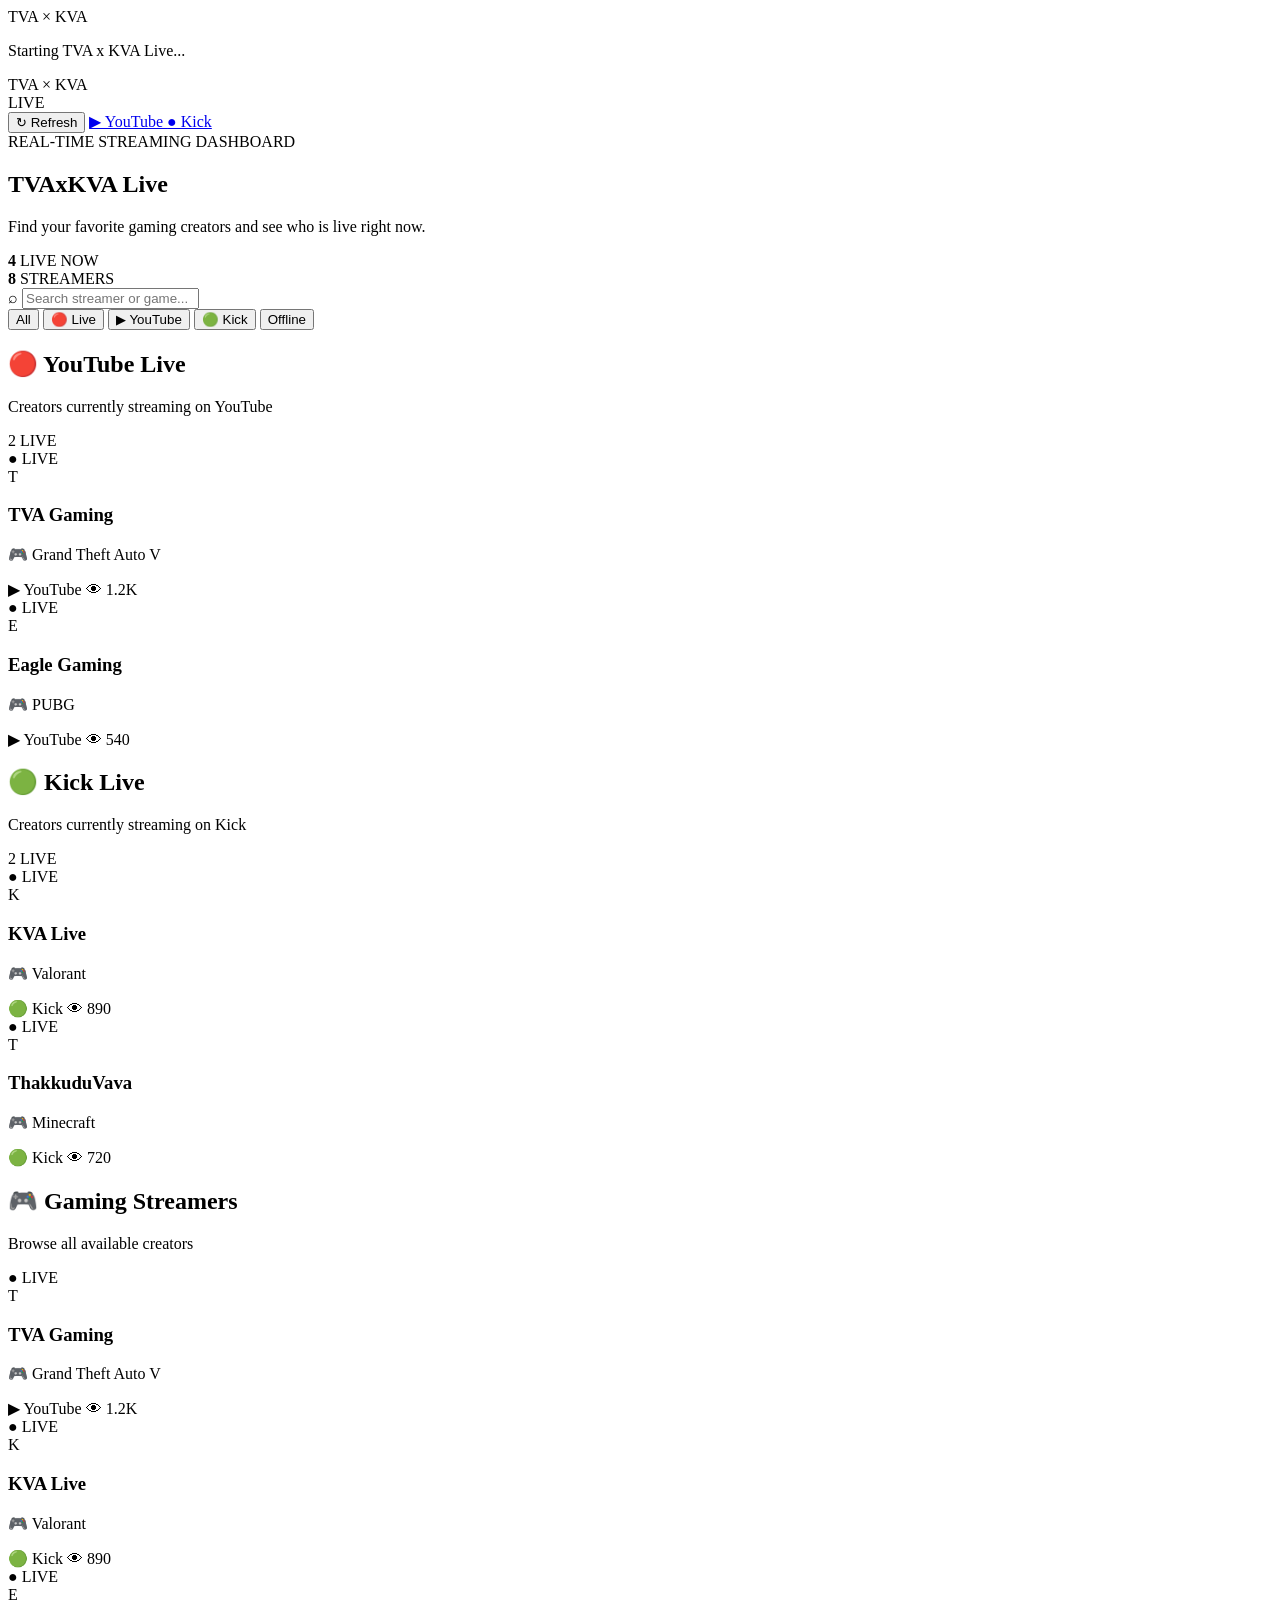
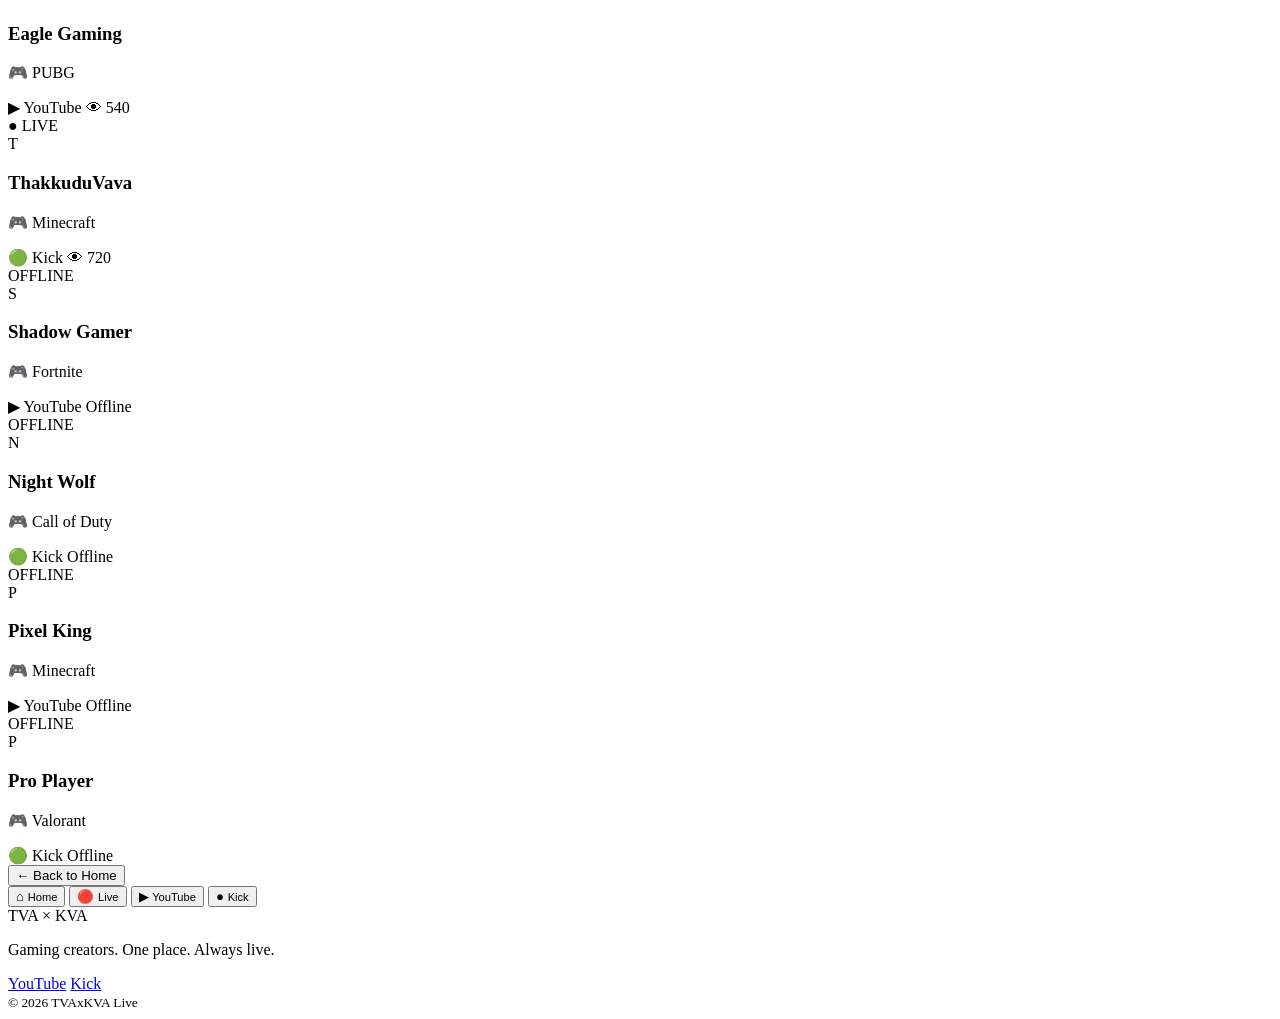
<file: tvaxkva/index.html>
<!DOCTYPE html>
<html lang="en">
<head>
  <meta charset="UTF-8">
  <meta name="viewport" content="width=device-width, initial-scale=1.0">

  <title>TVAxKVA Live</title>
  <meta name="description" content="TVAxKVA Live - Gaming Streamer Dashboard">

  <link rel="stylesheet" href="style.css">
</head>

<body>

  <!-- SPLASH -->
  <div id="splash">
    <div class="splash-glow red"></div>
    <div class="splash-glow green"></div>

    <div class="splash-logo">
      <span class="red-text">TVA</span>
      <span class="x-text">×</span>
      <span class="green-text">KVA</span>
    </div>

    <div class="loader"></div>
    <p>Starting TVA x KVA Live<span id="dots"></span></p>
  </div>

  <!-- APP -->
  <div id="app">

    <!-- HEADER -->
    <header class="header">

      <div class="brand" onclick="showHome()">
        <div class="brand-logo">
          <span class="red-text">TVA</span>
          <span class="x-text">×</span>
          <span class="green-text">KVA</span>
        </div>

        <span class="brand-live">
          <span class="live-dot"></span>
          LIVE
        </span>
      </div>

      <div class="header-actions">

        <button class="refresh-btn" onclick="refreshData()">
          ↻ <span>Refresh</span>
        </button>

        <a href="https://youtube.com" target="_blank" class="platform youtube">
          ▶ YouTube
        </a>

        <a href="https://kick.com" target="_blank" class="platform kick">
          ● Kick
        </a>

      </div>

    </header>

    <!-- MAIN -->
    <main id="main-content">

      <!-- HOME PAGE -->
      <section id="home-page" class="page active">

        <div class="hero">

          <div>
            <div class="hero-badge">
              <span class="live-dot"></span>
              REAL-TIME STREAMING DASHBOARD
            </div>

            <h1>
              TVAxKVA
              <span>Live</span>
            </h1>

            <p>
              Find your favorite gaming creators and see
              who is live right now.
            </p>
          </div>

          <div class="hero-stats">
            <div class="stat">
              <strong id="live-count">0</strong>
              <span>LIVE NOW</span>
            </div>

            <div class="stat">
              <strong id="total-count">0</strong>
              <span>STREAMERS</span>
            </div>
          </div>

        </div>

        <!-- SEARCH -->
        <div class="search-area">

          <div class="search-box">
            <span>⌕</span>
            <input
              type="text"
              id="search"
              placeholder="Search streamer or game..."
              oninput="filterStreamers()"
            >
          </div>

          <div class="filters">
            <button class="filter active" onclick="setFilter('all', this)">
              All
            </button>

            <button class="filter" onclick="setFilter('live', this)">
              🔴 Live
            </button>

            <button class="filter" onclick="setFilter('youtube', this)">
              ▶ YouTube
            </button>

            <button class="filter" onclick="setFilter('kick', this)">
              🟢 Kick
            </button>

            <button class="filter" onclick="setFilter('offline', this)">
              Offline
            </button>
          </div>

        </div>

        <!-- LIVE SECTION -->
        <section class="content-section">

          <div class="section-title">
            <div>
              <h2>🔴 YouTube Live</h2>
              <p>Creators currently streaming on YouTube</p>
            </div>

            <span class="section-count" id="youtube-count">0 LIVE</span>
          </div>

          <div id="youtube-grid" class="streamer-grid"></div>

        </section>

        <!-- KICK -->
        <section class="content-section">

          <div class="section-title">
            <div>
              <h2>🟢 Kick Live</h2>
              <p>Creators currently streaming on Kick</p>
            </div>

            <span class="section-count" id="kick-count">0 LIVE</span>
          </div>

          <div id="kick-grid" class="streamer-grid"></div>

        </section>

        <!-- ALL STREAMERS -->
        <section class="content-section">

          <div class="section-title">
            <div>
              <h2>🎮 Gaming Streamers</h2>
              <p>Browse all available creators</p>
            </div>
          </div>

          <div id="all-grid" class="streamer-grid"></div>

          <div id="no-results" class="no-results">
            <div>🔎</div>
            <h3>No streamers found</h3>
            <p>Try another search.</p>
          </div>

        </section>

      </section>


      <!-- PROFILE PAGE -->
      <section id="profile-page" class="page">

        <button class="back-btn" onclick="showHome()">
          ← Back to Home
        </button>

        <div id="profile-content"></div>

      </section>

    </main>

    <!-- MOBILE NAV -->
    <nav class="mobile-nav">

      <button class="mobile-nav-item active" onclick="showHome()">
        <span>⌂</span>
        <small>Home</small>
      </button>

      <button class="mobile-nav-item" onclick="setFilterFromNav('live')">
        <span>🔴</span>
        <small>Live</small>
      </button>

      <button class="mobile-nav-item" onclick="setFilterFromNav('youtube')">
        <span>▶</span>
        <small>YouTube</small>
      </button>

      <button class="mobile-nav-item" onclick="setFilterFromNav('kick')">
        <span>●</span>
        <small>Kick</small>
      </button>

    </nav>

    <!-- SCROLL TOP -->
    <button id="scroll-top" onclick="scrollToTop()">
      ↑
    </button>

    <!-- FOOTER -->
    <footer>

      <div class="footer-brand">
        <span class="red-text">TVA</span>
        <span>×</span>
        <span class="green-text">KVA</span>
      </div>

      <p>
        Gaming creators. One place. Always live.
      </p>

      <div class="footer-links">
        <a href="https://youtube.com" target="_blank">YouTube</a>
        <a href="https://kick.com" target="_blank">Kick</a>
      </div>

      <small>
        © 2026 TVAxKVA Live
      </small>

    </footer>

  </div>

  <script src="script.js"></script>

</body>
</html>
</file>
<file: tvaxkva/style.css>

</file>
